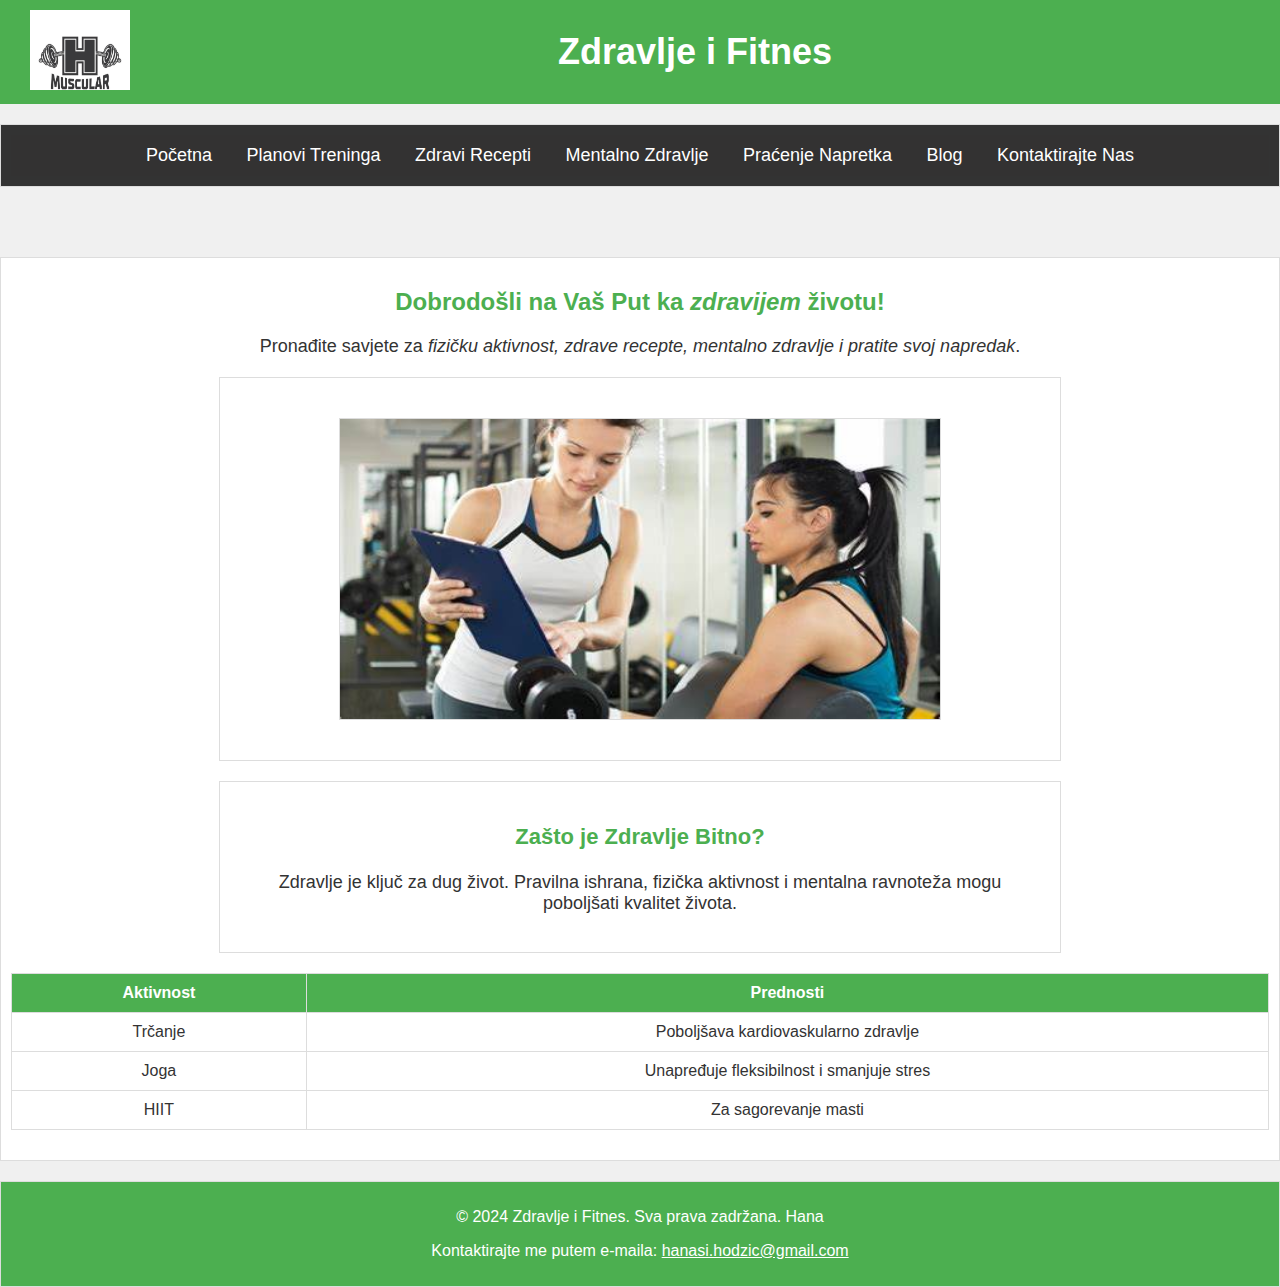
<file: index.html>
<!DOCTYPE html>
<html lang="bs">
<head>
    <meta charset="UTF-8">
    <meta name="viewport" content="width=device-width, initial-scale=1.0">
    <title>Početna</title>
    <link rel="stylesheet" href="style/style.css">
    <style>
        main {
            padding-top: 30px;
        }
        .highlight-text {
            color: #4CAF50;
            font-weight: bold;
        }
        .intro-text {
            font-size: 18px;
            color: #333;
        }
    </style>
</head>
<body>

<header>
    <a href="index.html">
        <img src="slike/logo.png" alt="Logo" style="margin-left: 10px;">
    </a>
    <h1 style="color: white; text-align: center;">Zdravlje i Fitnes</h1>
</header>

<table width="100%" bgcolor="#333">
    <tr>
        <td align="center">
            <ul>
                <li><a href="index.html">Početna</a></li>
                <li><a href="treninzi.html">Planovi Treninga</a></li>
                <li><a href="ishrana.html">Zdravi Recepti</a></li>
                <li><a href="mentalnoZdravlje.html">Mentalno Zdravlje</a></li>
                <li><a href="progres.html">Praćenje Napretka</a></li>
                <li><a href="blog.html">Blog</a></li>
                <li><a href="kontakt.html">Kontaktirajte Nas</a></li>
            </ul>
        </td>
    </tr>
</table>

<main>
    <table width="100%" bgcolor="white" cellpadding="20">
        <tr>
            <td align="center">
                <h2><font color="#4CAF50">Dobrodošli na Vaš Put ka <em class="highlight-text">zdravijem</em> životu!</font></h2>
                <p class="intro-text">Pronađite savjete za <i>fizičku aktivnost, zdrave recepte, mentalno zdravlje i pratite svoj napredak</i>.</p>

                <div>
                    <img src="slike/prva.jpg" alt="Zdravlje i Fitnes" style="width: 600px; height: 300px;">
                </div>

                <div>
                    <h3 style="font-size: 22px; color: #4CAF50;">Zašto je Zdravlje Bitno?</h3>
                    <p style="color: #333; font-size: 18px;">Zdravlje je ključ za dug život. Pravilna ishrana, fizička aktivnost i mentalna ravnoteža mogu poboljšati kvalitet života.</p>
                </div>

                <table width="80%" border="1" cellspacing="0" cellpadding="10">
                    <thead>
                        <tr>
                            <th>Aktivnost</th>
                            <th>Prednosti</th>
                        </tr>
                    </thead>
                    <tbody>
                        <tr>
                            <td>Trčanje</td>
                            <td>Poboljšava kardiovaskularno zdravlje</td>
                        </tr>
                        <tr>
                            <td>Joga</td>
                            <td>Unapređuje fleksibilnost i smanjuje stres</td>
                        </tr>
                        <tr>
                            <td>HIIT</td>
                            <td>Za sagorevanje masti</td>
                        </tr>
                    </tbody>
                </table>
            </td>
        </tr>
    </table>
</main>

<footer>
    <p>&copy; 2024 Zdravlje i Fitnes. Sva prava zadržana. Hana</p>
    <p>Kontaktirajte me putem e-maila: <a href="mailto:hanasi.hodzic@gmail.com">hanasi.hodzic@gmail.com</a></p>
</footer>

</body>
</html>
</file>
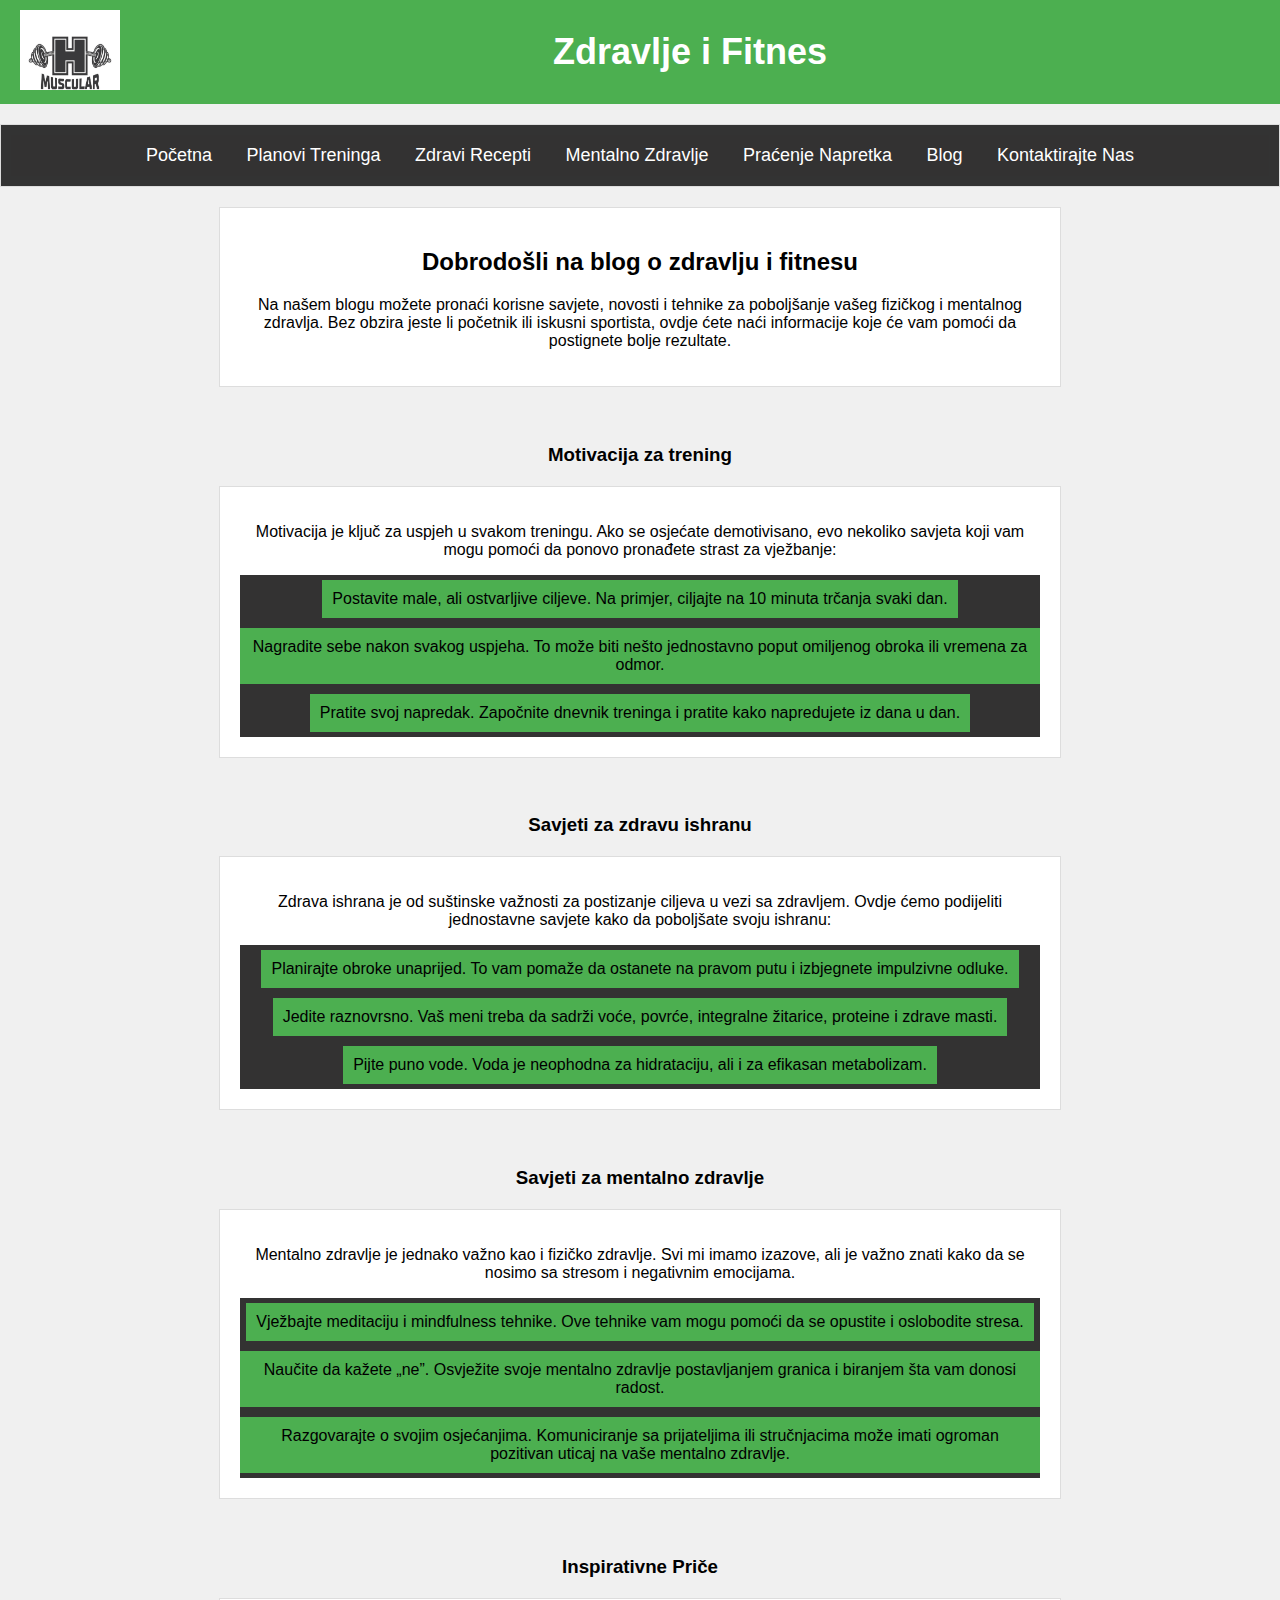
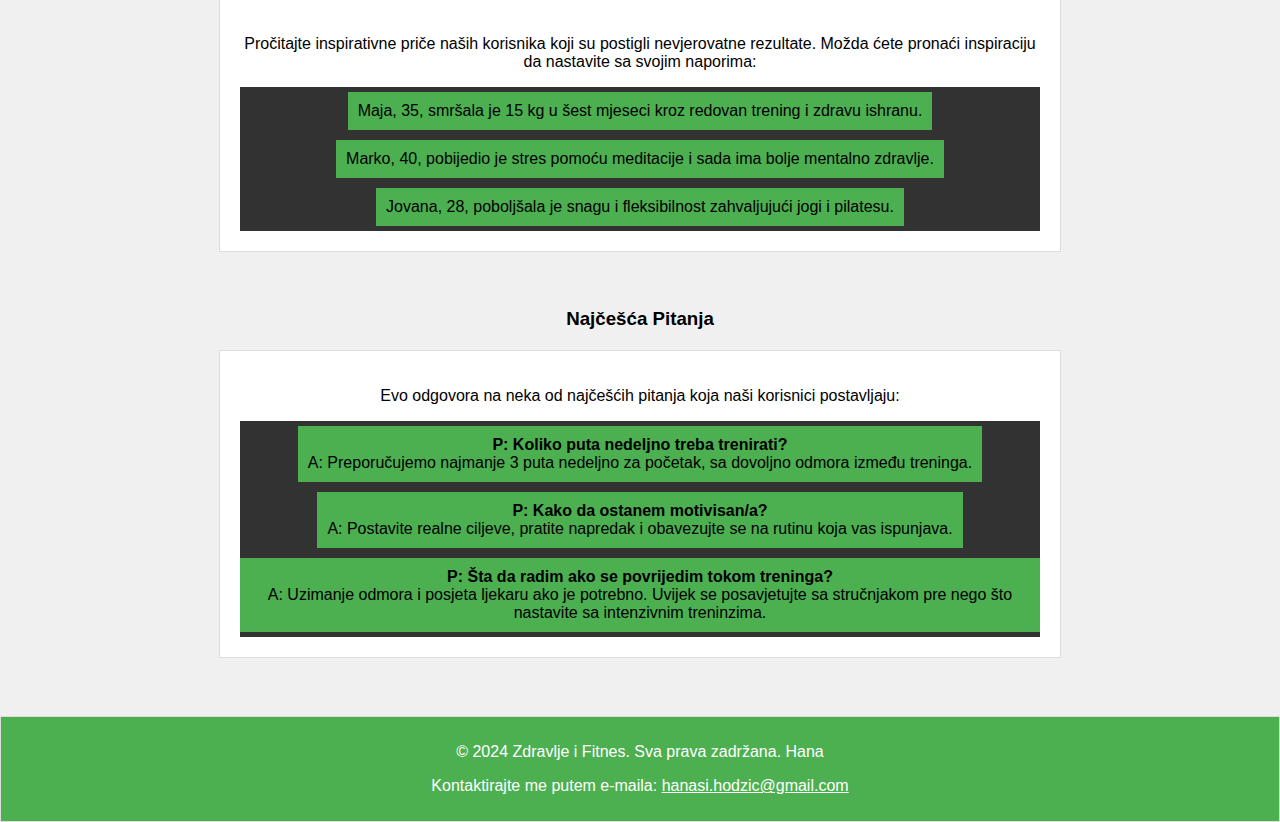
<file: blog.html>
<!DOCTYPE html>
<html lang="bs">
<head>
    <meta charset="UTF-8">
    <meta name="viewport" content="width=device-width, initial-scale=1.0">
    <title>Blog</title>
    <link rel="stylesheet" href="style/style.css">
    <style>
        .blog-posts {
            list-style: none;
            padding: 0;
        }
        .blog-posts li {
            margin-bottom: 20px;
        }

        main li, section li {
            background-color: #4CAF50; 
            padding: 10px;
            margin: 5px 0; 
        }
    </style>
</head>
<body>

<header>
    <a href="index.html">
        <img src="slike/logo.png" alt="Logo">
    </a>
    <h1>Zdravlje i Fitnes</h1>
</header>

<table width="100%" bgcolor="#333">
    <tr>
        <td align="center">
            <ul>
                <li><a href="index.html">Početna</a></li>
                <li><a href="treninzi.html">Planovi Treninga</a></li>
                <li><a href="ishrana.html">Zdravi Recepti</a></li>
                <li><a href="mentalnoZdravlje.html">Mentalno Zdravlje</a></li>
                <li><a href="progres.html">Praćenje Napretka</a></li>
                <li><a href="blog.html">Blog</a></li>
                <li><a href="kontakt.html">Kontaktirajte Nas</a></li>
            </ul>
        </td>
    </tr>
</table>

<main>
    <section>
        <div align="center">
            <h2>Dobrodošli na blog o zdravlju i fitnesu</h2>
            <p>Na našem blogu možete pronaći korisne savjete, novosti i tehnike za poboljšanje vašeg fizičkog i mentalnog zdravlja. Bez obzira jeste li početnik ili iskusni sportista, ovdje ćete naći informacije koje će vam pomoći da postignete bolje rezultate.</p>
        </div><br>
    </section>

    <section>
        <h3 align="center">Motivacija za trening</h3>
        <div align="center">
            <p>Motivacija je ključ za uspjeh u svakom treningu. Ako se osjećate demotivisano, evo nekoliko savjeta koji vam mogu pomoći da ponovo pronađete strast za vježbanje:</p>
            <ul>
                <li>Postavite male, ali ostvarljive ciljeve. Na primjer, ciljajte na 10 minuta trčanja svaki dan.</li>
                <li>Nagradite sebe nakon svakog uspjeha. To može biti nešto jednostavno poput omiljenog obroka ili vremena za odmor.</li>
                <li>Pratite svoj napredak. Započnite dnevnik treninga i pratite kako napredujete iz dana u dan.</li>
            </ul>
        </div><br>
    </section>

    <section>
        <h3 align="center">Savjeti za zdravu ishranu</h3>
        <div align="center">
            <p>Zdrava ishrana je od suštinske važnosti za postizanje ciljeva u vezi sa zdravljem. Ovdje ćemo podijeliti jednostavne savjete kako da poboljšate svoju ishranu:</p>
            <ul>
                <li>Planirajte obroke unaprijed. To vam pomaže da ostanete na pravom putu i izbjegnete impulzivne odluke.</li>
                <li>Jedite raznovrsno. Vaš meni treba da sadrži voće, povrće, integralne žitarice, proteine i zdrave masti.</li>
                <li>Pijte puno vode. Voda je neophodna za hidrataciju, ali i za efikasan metabolizam.</li>
            </ul>
        </div><br>
    </section>

    <section>
        <h3 align="center">Savjeti za mentalno zdravlje</h3>
        <div align="center">
            <p>Mentalno zdravlje je jednako važno kao i fizičko zdravlje. Svi mi imamo izazove, ali je važno znati kako da se nosimo sa stresom i negativnim emocijama.</p>
            <ul>
                <li>Vježbajte meditaciju i mindfulness tehnike. Ove tehnike vam mogu pomoći da se opustite i oslobodite stresa.</li>
                <li>Naučite da kažete „ne”. Osvježite svoje mentalno zdravlje postavljanjem granica i biranjem šta vam donosi radost.</li>
                <li>Razgovarajte o svojim osjećanjima. Komuniciranje sa prijateljima ili stručnjacima može imati ogroman pozitivan uticaj na vaše mentalno zdravlje.</li>
            </ul>
        </div><br>
    </section>

    <section>
        <h3 align="center">Inspirativne Priče</h3>
        <div align="center">
            <p>Pročitajte inspirativne priče naših korisnika koji su postigli nevjerovatne rezultate. Možda ćete pronaći inspiraciju da nastavite sa svojim naporima:</p>
            <ul>
                <li>Maja, 35, smršala je 15 kg u šest mjeseci kroz redovan trening i zdravu ishranu.</li>
                <li>Marko, 40, pobijedio je stres pomoću meditacije i sada ima bolje mentalno zdravlje.</li>
                <li>Jovana, 28, poboljšala je snagu i fleksibilnost zahvaljujući jogi i pilatesu.</li>
            </ul>
        </div><br>
    </section>

    <section>
        <h3 align="center">Najčešća Pitanja</h3>
        <div align="center">
            <p>Evo odgovora na neka od najčešćih pitanja koja naši korisnici postavljaju:</p>
            <ul>
                <li><strong>P: Koliko puta nedeljno treba trenirati?</strong><br>A: Preporučujemo najmanje 3 puta nedeljno za početak, sa dovoljno odmora između treninga.</li>
                <li><strong>P: Kako da ostanem motivisan/a?</strong><br>A: Postavite realne ciljeve, pratite napredak i obavezujte se na rutinu koja vas ispunjava.</li>
                <li><strong>P: Šta da radim ako se povrijedim tokom treninga?</strong><br>A: Uzimanje odmora i posjeta ljekaru ako je potrebno. Uvijek se posavjetujte sa stručnjakom pre nego što nastavite sa intenzivnim treninzima.</li>
            </ul>
        </div><br>
    </section>
</main>

<footer>
    <p>&copy; 2024 Zdravlje i Fitnes. Sva prava zadržana. Hana</p>
    <p>Kontaktirajte me putem e-maila: <a href="mailto:hanasi.hodzic@gmail.com">hanasi.hodzic@gmail.com</a></p>
</footer>

</body>
</html>
</file>
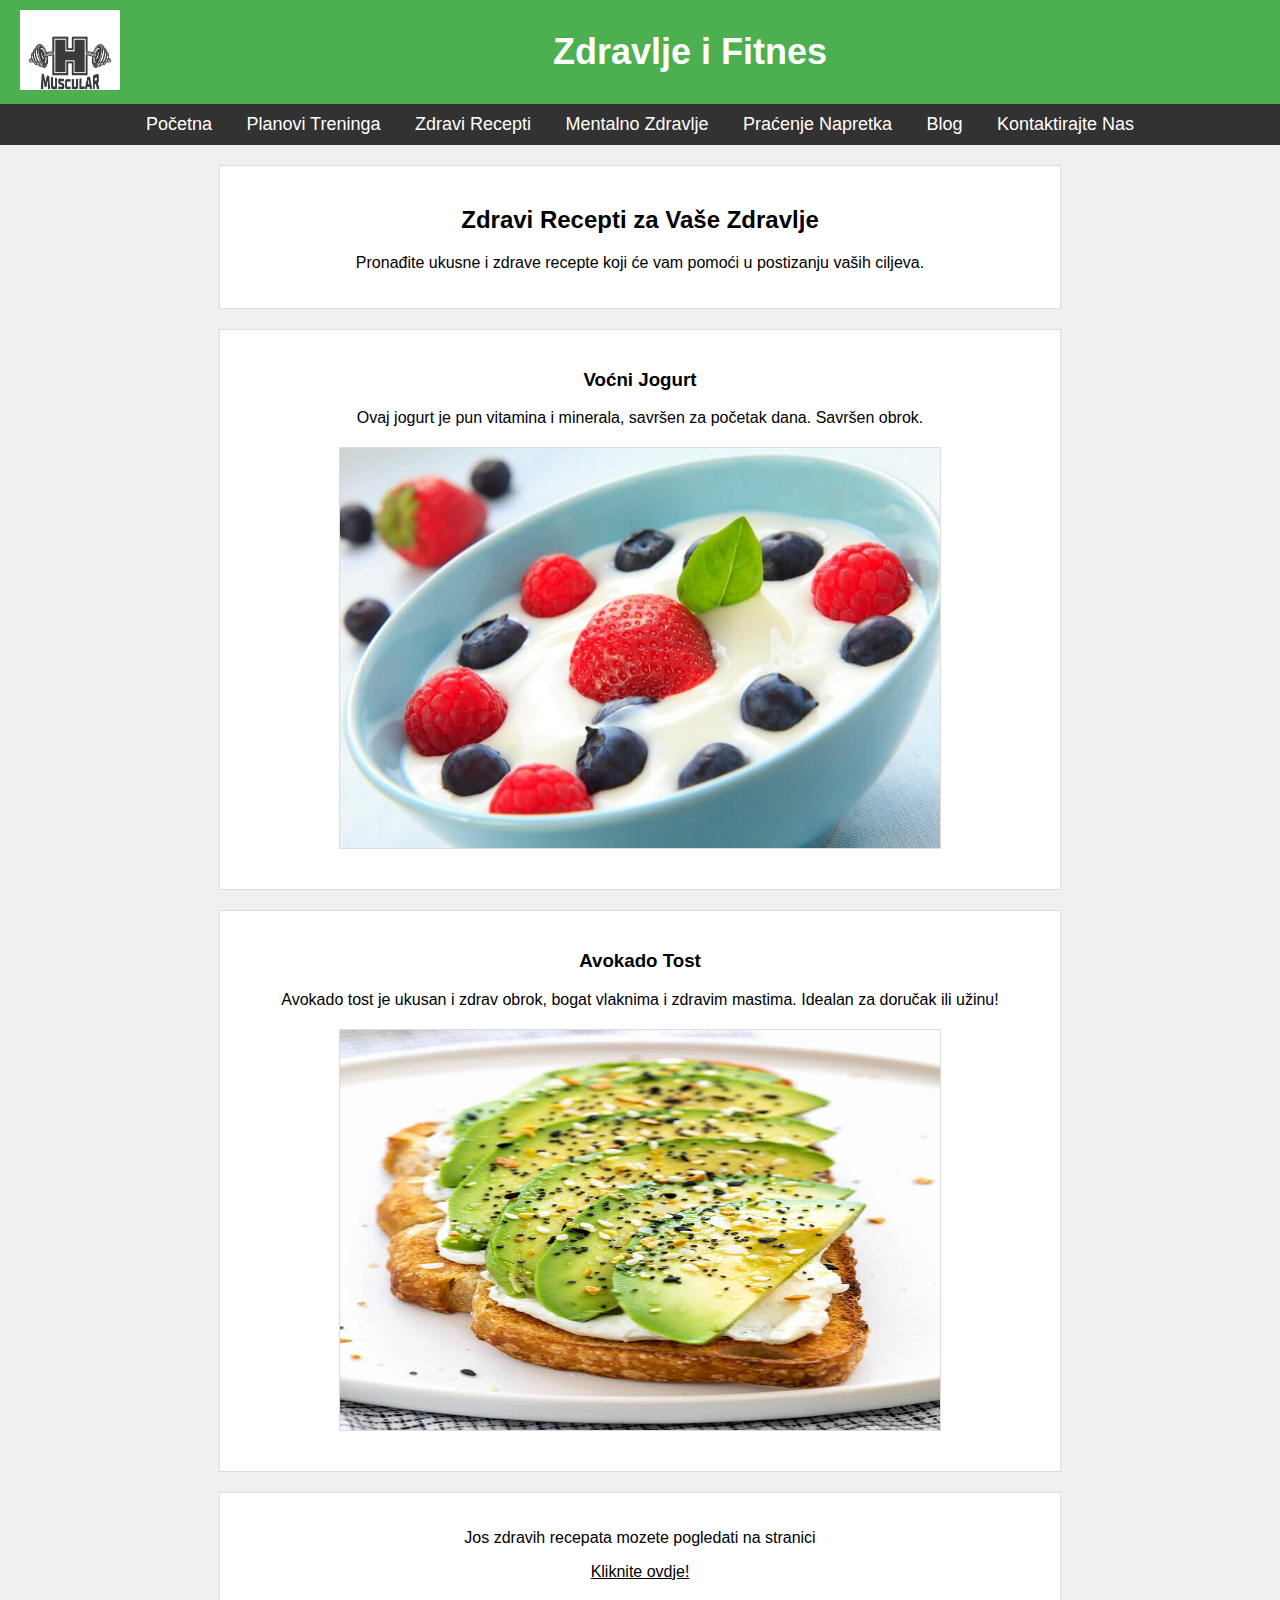
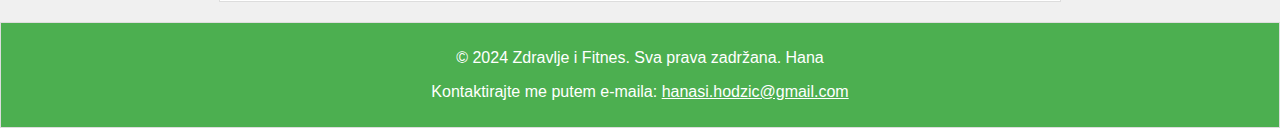
<file: ishrana.html>
<!DOCTYPE html>
<html lang="bs">
<head>
    <meta charset="UTF-8">
    <meta name="viewport" content="width=device-width, initial-scale=1.0">
    <title>Zdravi Recepti</title>
    <link rel="stylesheet" href="style/style.css">
</head>
<body>

<header>
    <a href="index.html">
        <img src="slike/logo.png" alt="Logo">
    </a>
    <h1>Zdravlje i Fitnes</h1>
</header>

<nav>
    <ul>
        <li><a href="index.html">Početna</a></li>
        <li><a href="treninzi.html">Planovi Treninga</a></li>
        <li><a href="ishrana.html">Zdravi Recepti</a></li>
        <li><a href="mentalnoZdravlje.html">Mentalno Zdravlje</a></li>
        <li><a href="progres.html">Praćenje Napretka</a></li>
        <li><a href="blog.html">Blog</a></li>
        <li><a href="kontakt.html">Kontaktirajte Nas</a></li>
    </ul>
</nav>

<main>
    <div>
        <h2>Zdravi Recepti za Vaše Zdravlje</h2>
        <p>Pronađite ukusne i zdrave recepte koji će vam pomoći u postizanju vaših ciljeva.</p>
    </div>

    <div>
        <h3>Voćni Jogurt</h3>
        <p>Ovaj jogurt je pun vitamina i minerala, savršen za početak dana. Savršen obrok.</p>
        <img src="slike/jogurt.jpg" alt="Voćni Jogurt" width="600" height="400">
    </div>

    <div>
        <h3>Avokado Tost</h3>
        <p>Avokado tost je ukusan i zdrav obrok, bogat vlaknima i zdravim mastima. Idealan za doručak ili užinu!</p>
        <img src="slike/avokado.jpg" alt="Avokado Tost" width="600" height="400">
    </div>

    <div>
        <p>Jos zdravih recepata mozete pogledati na stranici</p>
        <a href="https://www.fitness.com.hr/prehrana/planirana-prehrana/20-recepata-obrok-ispod-250-kalorija.aspx" target="_blank" style="color: black;">Kliknite ovdje!</a>
    </div>
</main>

<footer>
    <p>&copy; 2024 Zdravlje i Fitnes. Sva prava zadržana. Hana</p>
    <p>Kontaktirajte me putem e-maila: <a href="mailto:hanasi.hodzic@gmail.com">hanasi.hodzic@gmail.com</a></p>
</footer>

</body>
</html>
</file>
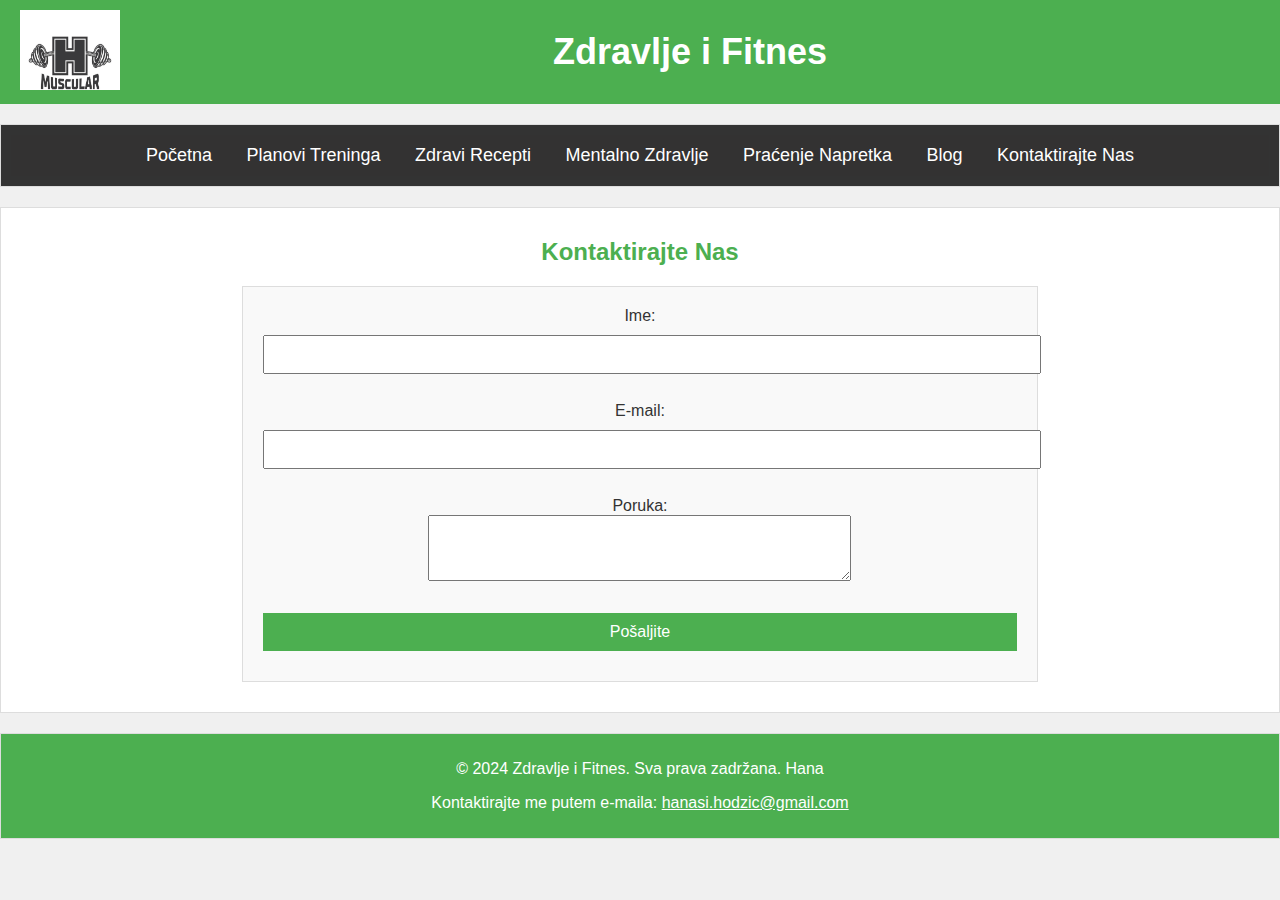
<file: kontakt.html>
<!DOCTYPE html>
<html lang="bs">
<head>
    <meta charset="UTF-8">
    <meta name="viewport" content="width=device-width, initial-scale=1.0">
    <title>Kontakt</title>
    <link rel="stylesheet" href="style/style.css">
    <style>
        .contact-form {
            width: 60%;
            margin: 20px auto;
            background-color: #f9f9f9;
            padding: 20px;
            border: 1px solid #ddd;
        }
    </style>
</head>
<body>

<header>
    <a href="index.html">
        <img src="slike/logo.png" alt="Logo">
    </a>
    <h1>Zdravlje i Fitnes</h1>
</header>

<table width="100%" bgcolor="#333">
    <tr>
        <td align="center">
            <ul>
                <li><a href="index.html">Početna</a></li>
                <li><a href="treninzi.html">Planovi Treninga</a></li>
                <li><a href="ishrana.html">Zdravi Recepti</a></li>
                <li><a href="mentalnoZdravlje.html">Mentalno Zdravlje</a></li>
                <li><a href="progres.html">Praćenje Napretka</a></li>
                <li><a href="blog.html">Blog</a></li>
                <li><a href="kontakt.html">Kontaktirajte Nas</a></li>
            </ul>
        </td>
    </tr>
</table>

<main>
    <table width="100%" bgcolor="white" cellpadding="20">
        <tr>
            <td align="center">
                <h2><font color="#4CAF50">Kontaktirajte Nas</font></h2>
                <form class="contact-form" method="POST" action="mailto:hanasi.hodzic@email.com">
                    <label for="name">Ime:</label><br>
                    <input type="text" id="name" name="name"><br><br>

                    <label for="email">E-mail:</label><br>
                    <input type="email" id="email" name="email"><br><br>

                    <label for="message">Poruka:</label><br>
                    <textarea id="message" name="message" rows="4" cols="50"></textarea><br><br>

                    <input type="submit" value="Pošaljite">
                </form>
            </td>
        </tr>
    </table>
</main>

<footer>
    <p>&copy; 2024 Zdravlje i Fitnes. Sva prava zadržana. Hana</p>
    <p>Kontaktirajte me putem e-maila: <a href="mailto:hanasi.hodzic@gmail.com">hanasi.hodzic@gmail.com</a></p>
</footer>

</body>
</html>
</file>
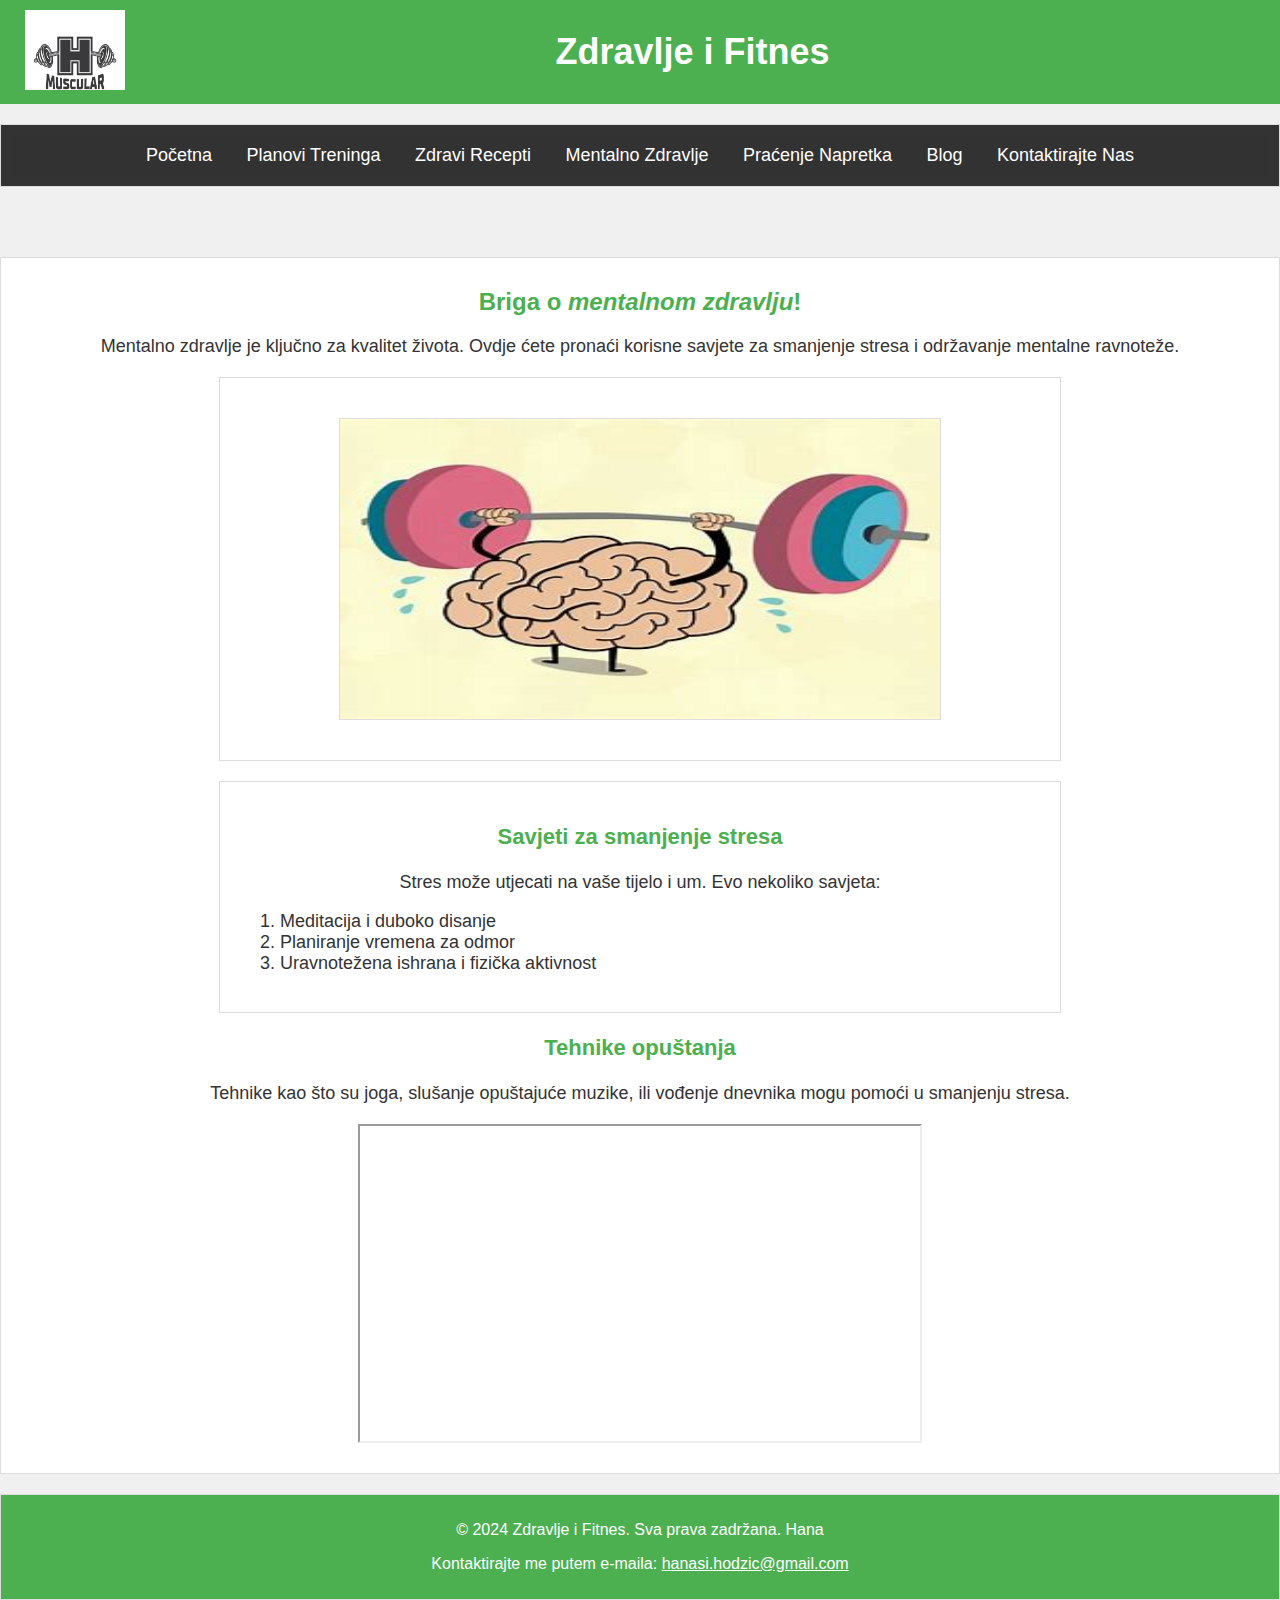
<file: mentalnoZdravlje.html>
<!DOCTYPE html>
<html lang="bs">
<head>
    <meta charset="UTF-8">
    <meta name="viewport" content="width=device-width, initial-scale=1.0">
    <title>Mentalno Zdravlje</title>
    <link rel="stylesheet" href="style/style.css">
    <style>
        main {
            padding-top: 30px;
        }
        .highlight-text {
            color: #4CAF50;
            font-weight: bold;
        }
        .intro-text {
            font-size: 18px;
            color: #333;
        }
        iframe {
            width: 100%;
            max-width: 560px;
            height: 315px;
            margin: 20px auto;
            display: block;
        }
    </style>
</head>
<body>

<header>
    <a href="index.html">
        <img src="slike/logo.png" alt="Logo" style="margin-left: 5px;">
    </a>
    <h1 style="color: white; text-align: center;">Zdravlje i Fitnes</h1>
</header>

<table width="100%" bgcolor="#333">
    <tr>
        <td align="center">
            <ul>
                <li><a href="index.html">Početna</a></li>
                <li><a href="treninzi.html">Planovi Treninga</a></li>
                <li><a href="ishrana.html">Zdravi Recepti</a></li>
                <li><a href="mentalnoZdravlje.html">Mentalno Zdravlje</a></li>
                <li><a href="progres.html">Praćenje Napretka</a></li>
                <li><a href="blog.html">Blog</a></li>
                <li><a href="kontakt.html">Kontaktirajte Nas</a></li>
            </ul>
        </td>
    </tr>
</table>

<main>
    <table width="100%" bgcolor="white" cellpadding="20">
        <tr>
            <td align="center">
                <h2><font color="#4CAF50">Briga o <em class="highlight-text">mentalnom zdravlju</em>!</font></h2>
                <p class="intro-text">Mentalno zdravlje je ključno za kvalitet života. Ovdje ćete pronaći korisne savjete za smanjenje stresa i održavanje mentalne ravnoteže.</p>

                <div>
                    <img src="slike/mentalno.jpg" alt="Mentalno Zdravlje" style="width: 600px; height: 300px;">
                </div>

                <div>
                    <h3 style="font-size: 22px; color: #4CAF50;">Savjeti za smanjenje stresa</h3>
                    <p style="color: #333; font-size: 18px;">Stres može utjecati na vaše tijelo i um. Evo nekoliko savjeta:</p>
                    <ol style="text-align: left; font-size: 18px; color: #333;">
                        <li>Meditacija i duboko disanje</li>
                        <li>Planiranje vremena za odmor</li>
                        <li>Uravnotežena ishrana i fizička aktivnost</li>
                    </ol>
                </div>

                <h3 style="font-size: 22px; color: #4CAF50;">Tehnike opuštanja</h3>
                <p style="color: #333; font-size: 18px;">Tehnike kao što su joga, slušanje opuštajuće muzike, ili vođenje dnevnika mogu pomoći u smanjenju stresa.</p>

                <iframe 
                    src="https://www.youtube.com/embed/Muz0YR0ILaU" 
                    title="YouTube video o tehnikama opuštanja">
                </iframe>
            </td>
        </tr>
    </table>
</main>

<footer>
    <p>&copy; 2024 Zdravlje i Fitnes. Sva prava zadržana. Hana</p>
    <p>Kontaktirajte me putem e-maila: <a href="mailto:hanasi.hodzic@gmail.com">hanasi.hodzic@gmail.com</a></p>
</footer>

</body>
</html>
</file>
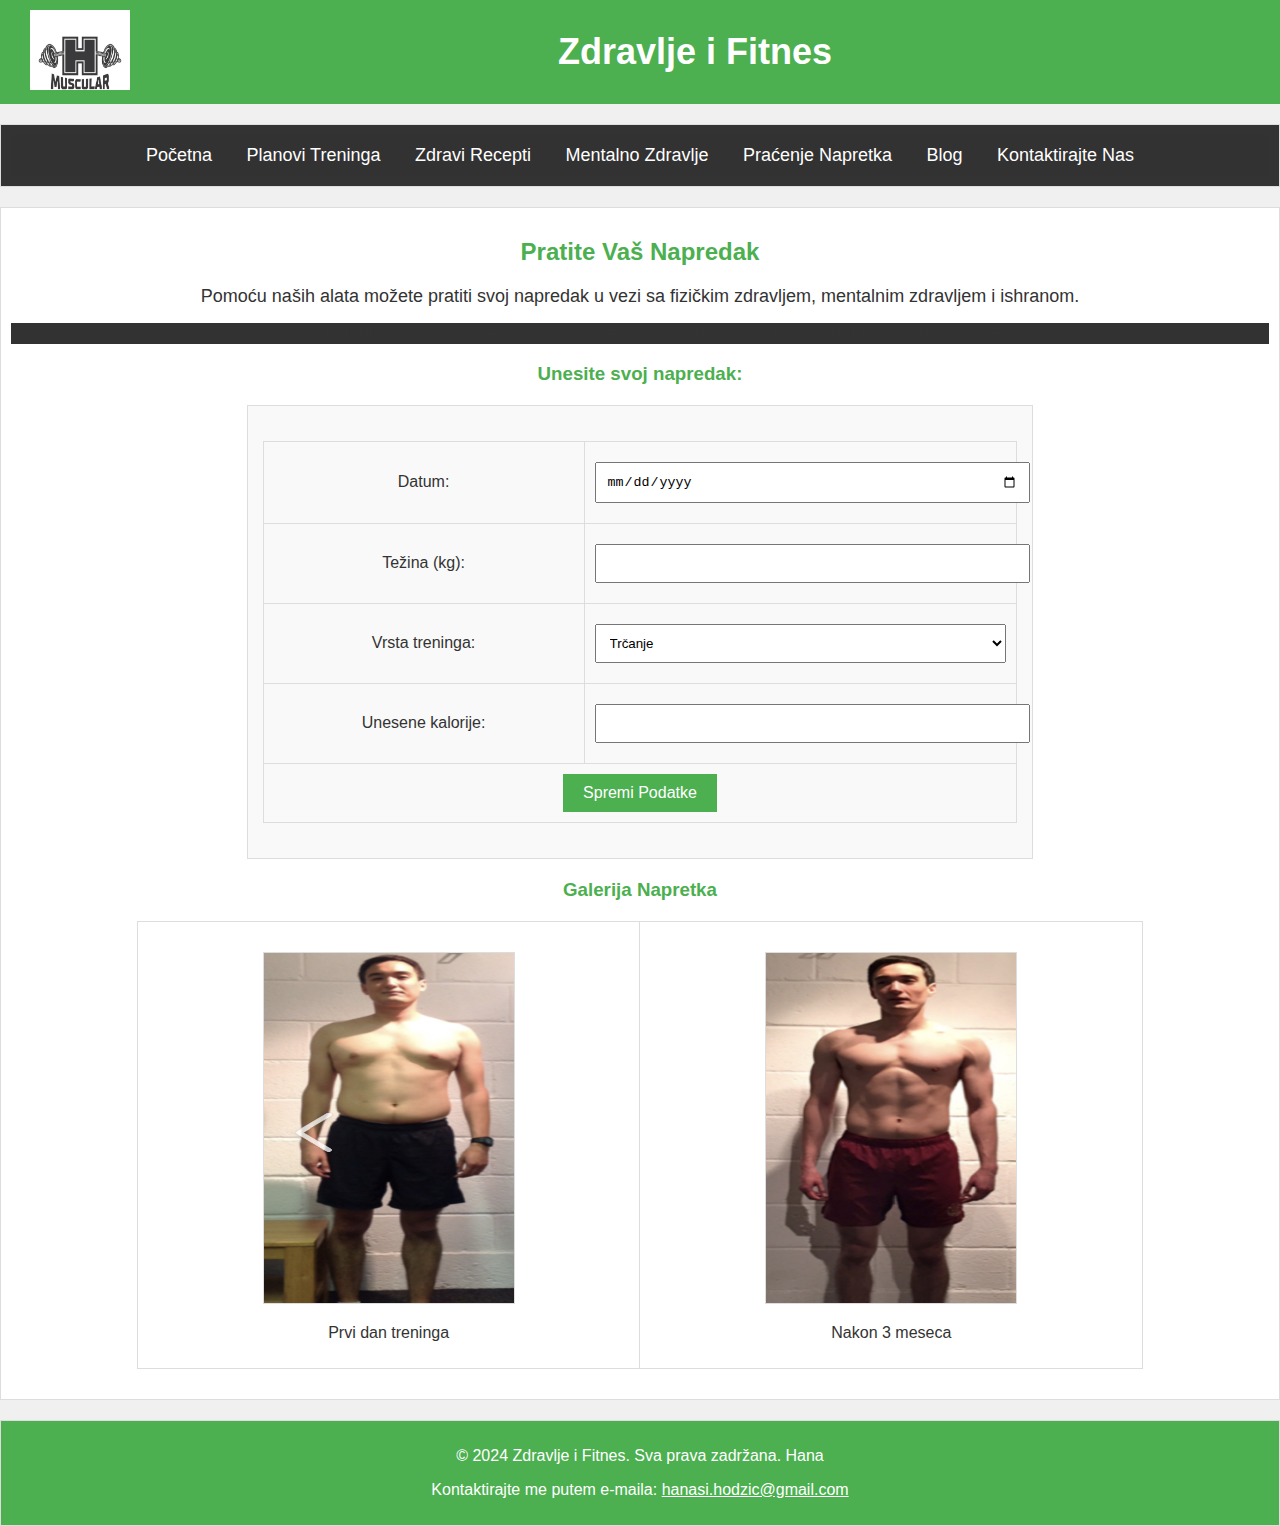
<file: progres.html>
<!DOCTYPE html>
<html lang="bs">
<head>
    <meta charset="UTF-8">
    <meta name="viewport" content="width=device-width, initial-scale=1.0">
    <title>Praćenje Napretka</title>
    <link rel="stylesheet" href="style/style.css">
    <style>
        .form-table {
            margin: 20px auto;
            background-color: #f9f9f9;
        }
        .gallery-table img {
            width: 250px;
            height: 350px;
        }
    </style>
</head>
<body>

<header>
    <a href="index.html">
        <img src="slike/logo.png" alt="Logo" style="margin-left: 10px;">
    </a>
    <h1 style="color: white; text-align: center;">Zdravlje i Fitnes</h1>
</header>

<table width="100%" bgcolor="#333">
    <tr>
        <td align="center">
            <ul>
                <li><a href="index.html">Početna</a></li>
                <li><a href="treninzi.html">Planovi Treninga</a></li>
                <li><a href="ishrana.html">Zdravi Recepti</a></li>
                <li><a href="mentalnoZdravlje.html">Mentalno Zdravlje</a></li>
                <li><a href="progres.html">Praćenje Napretka</a></li>
                <li><a href="blog.html">Blog</a></li>
                <li><a href="kontakt.html">Kontaktirajte Nas</a></li>
            </ul>
        </td>
    </tr>
</table>

<main>
    <table width="100%" bgcolor="white" cellpadding="20">
        <tr>
            <td align="center">
                <h2><font color="#4CAF50">Pratite Vaš Napredak</font></h2>
                <p><font color="#333" size="4">Pomoću naših alata možete pratiti svoj napredak u vezi sa fizičkim zdravljem, mentalnim zdravljem i ishranom.</font></p>

                <ul>
                    <li><font color="#333" size="4">Pratite dnevne kalorije</font></li>
                    <li><font color="#333" size="4">Postavite ciljeve u vezi sa treningom</font></li>
                    <li><font color="#333" size="4">Unosite podatke o napretku i analizirajte rezultate</font></li>
                </ul>

                <h3><font color="#4CAF50">Unesite svoj napredak:</font></h3>
                <form method="POST" action="mailto:hanasi.hodzic@email.com" enctype="text/plain">
                    <table class="form-table" border="1" cellpadding="10" cellspacing="0">
                        <tr>
                            <td><label for="datum"><font color="#333">Datum:</font></label></td>
                            <td><input type="date" id="datum" name="datum" style="padding: 10px;"></td>
                        </tr>
                        <tr>
                            <td><label for="tezina"><font color="#333">Težina (kg):</font></label></td>
                            <td><input type="number" id="tezina" name="tezina" step="0.1" style="padding: 10px;"></td>
                        </tr>
                        <tr>
                            <td><label for="trening"><font color="#333">Vrsta treninga:</font></label></td>
                            <td>
                                <select id="trening" name="trening" style="padding: 10px;">
                                    <option value="trcanje">Trčanje</option>
                                    <option value="joga">Joga</option>
                                    <option value="snaga">Snaga</option>
                                    <option value="biciklizam">Biciklizam</option>
                                </select>
                            </td>
                        </tr>
                        <tr>
                            <td><label for="kalorije"><font color="#333">Unesene kalorije:</font></label></td>
                            <td><input type="number" id="kalorije" name="kalorije" style="padding: 10px;"></td>
                        </tr>
                        <tr>
                            <td colspan="2" align="center">
                                <button type="submit" style="background-color: #4CAF50; color: white; padding: 10px 20px; border: none;">Spremi Podatke</button>
                            </td>
                        </tr>
                    </table>
                </form>

                <h3><font color="#4CAF50">Galerija Napretka</font></h3>
                <table class="gallery-table">
                    <tr>
                        <td align="center">
                            <img src="slike/dan1.png" alt="Napredak 1">
                            <p>Prvi dan treninga</p>
                        </td>
                
                        <td align="center">
                            <img src="slike/3mj.png" alt="Napredak 3 mjeseca">
                            <p>Nakon 3 meseca</p>
                        </td>
                    </tr>
                </table>
            </td>
        </tr>
    </table>
</main>

<footer>
    <p>&copy; 2024 Zdravlje i Fitnes. Sva prava zadržana. Hana</p>
    <p>Kontaktirajte me putem e-maila: <a href="mailto:hanasi.hodzic@gmail.com">hanasi.hodzic@gmail.com</a></p>
</footer>

</body>
</html>
</file>
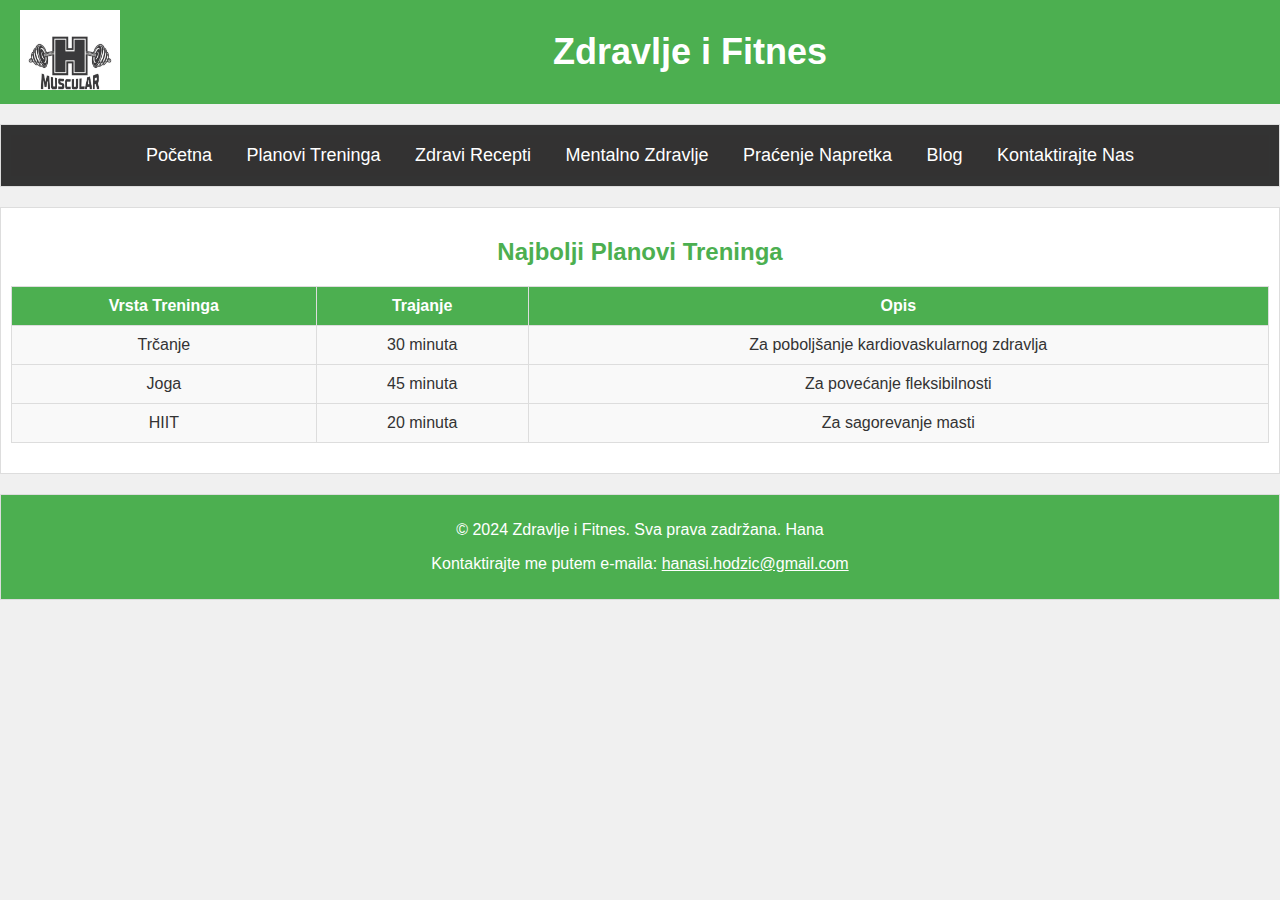
<file: treninzi.html>
<!DOCTYPE html>
<html lang="bs">
<head>
    <meta charset="UTF-8">
    <meta name="viewport" content="width=device-width, initial-scale=1.0">
    <title>Planovi Treninga</title>
    <link rel="stylesheet" href="style/style.css">
    <style>
        .training-table {
            margin: 20px auto;
            background-color: #f9f9f9;
        }
    </style>
</head>
<body>

<header>
    <a href="index.html">
        <img src="slike/logo.png" alt="Logo">
    </a>
    <h1>Zdravlje i Fitnes</h1>
</header>

<table width="100%" bgcolor="#333">
    <tr>
        <td align="center">
            <ul>
                <li><a href="index.html">Početna</a></li>
                <li><a href="treninzi.html">Planovi Treninga</a></li>
                <li><a href="ishrana.html">Zdravi Recepti</a></li>
                <li><a href="mentalnoZdravlje.html">Mentalno Zdravlje</a></li>
                <li><a href="progres.html">Praćenje Napretka</a></li>
                <li><a href="blog.html">Blog</a></li>
                <li><a href="kontakt.html">Kontaktirajte Nas</a></li>
            </ul>
        </td>
    </tr>
</table>

<main>
    <table width="100%" bgcolor="white" cellpadding="20">
        <tr>
            <td align="center">
                <h2><font color="#4CAF50">Najbolji Planovi Treninga</font></h2>
                <table class="training-table" width="80%" border="1" cellspacing="0" cellpadding="10">
                    <thead>
                        <tr>
                            <th>Vrsta Treninga</th>
                            <th>Trajanje</th>
                            <th>Opis</th>
                        </tr>
                    </thead>
                    <tbody>
                        <tr>
                            <td>Trčanje</td>
                            <td>30 minuta</td>
                            <td>Za poboljšanje kardiovaskularnog zdravlja</td>
                        </tr>
                        <tr>
                            <td>Joga</td>
                            <td>45 minuta</td>
                            <td>Za povećanje fleksibilnosti</td>
                        </tr>
                        <tr>
                            <td>HIIT</td>
                            <td>20 minuta</td>
                            <td>Za sagorevanje masti</td>
                        </tr>
                    </tbody>
                </table>
            </td>
        </tr>
    </table>
</main>

<footer>
    <p>&copy; 2024 Zdravlje i Fitnes. Sva prava zadržana. Hana</p>
    <p>Kontaktirajte me putem e-maila: <a href="mailto:hanasi.hodzic@gmail.com">hanasi.hodzic@gmail.com</a></p>
</footer>

</body>
</html>
</file>
<file: style/style.css>
body {
    font-family: Arial, sans-serif;
    margin: 0;
    padding: 0;
    text-align: center;
    background-color: #f0f0f0; 
}

header {
    background-color: #4CAF50; 
    padding: 10px 0;
    display: flex;
    justify-content: space-between;
    align-items: center;
    padding-left: 20px;
    padding-right: 20px;
}

header img {
    width: 100px;
    height: 80px;
}

header h1 {
    color: white;
    font-size: 36px;
    margin: 0;
    text-align: center;
    flex-grow: 1;
}

ul {
    list-style: none;
    margin: 0;
    padding: 0;
    overflow: hidden;
    background-color: #333232; 
    text-align: center;
}

ul li {
    display: inline-block;
    position: relative;
}

ul li a {
    text-decoration: none;
    color: white;
    font-size: 18px;
    padding: 10px 15px;
    display: block;
}

ul li a:hover {
    background-color: #45a049; 
}

ul li ul {
    display: none; 
    position: absolute;
    background-color: #2f2e2e;
    min-width: 160px;
    z-index: 1;
}

ul li:hover > ul {
    display: block;
}

ul li ul li {
    display: block;
}

ul li ul li a {
    padding: 10px;
    font-size: 16px;
    text-align: left;
}

ul li ul li a:hover {
    background-color: #45a049; 
}

main div {
    margin: 20px auto;
    max-width: 800px;
    background-color: white;
    padding: 20px;
    border: 1px solid #ddd; 
}

main img {
    display: block;
    margin: 20px auto;
    max-width: 100%;
    border: 1px solid #ddd;
}

table {
    width: 100%;
    border-collapse: collapse;
    margin: 20px 0;
}

table th, table td {
    border: 1px solid #ddd;
    padding: 10px;
    text-align: center;
}

table th {
    background-color: #4CAF50;
    color: white;
}

table td {
    color: #333;
}

button, input[type="submit"] {
    background-color: #4CAF50;
    color: white;
    border: none;
    padding: 10px 20px;
    cursor: pointer;
    font-size: 16px;
}

button:hover, input[type="submit"]:hover {
    background-color: #45a049;
}

a {
    color: white;
}

a:hover {
    text-decoration: underline;
}

footer {
    background-color: #4CAF50;
    color: white;
    text-align: center;
    padding: 10px 0;
    margin-top: 20px;
    border: 1px solid #ddd;
}

form {
    margin: 20px auto;
    padding: 15px;
    border: 1px solid #ddd;
    background-color: #f9f9f9;
    width: 60%;
}

form label, form input, form select {
    width: 100%;
    margin: 10px 0;
    padding: 10px;
}

.gallery-table {
    width: 80%;
    margin: 20px auto;
    border-collapse: collapse;
}

.gallery-table td {
    padding: 10px;
    text-align: center;
    color: #333;
}

.gallery-table img {
    width: 250px;
    height: 350px;
}

.gallery-table p {
    font-size: 16px;
    color: #333;
}
</file>
